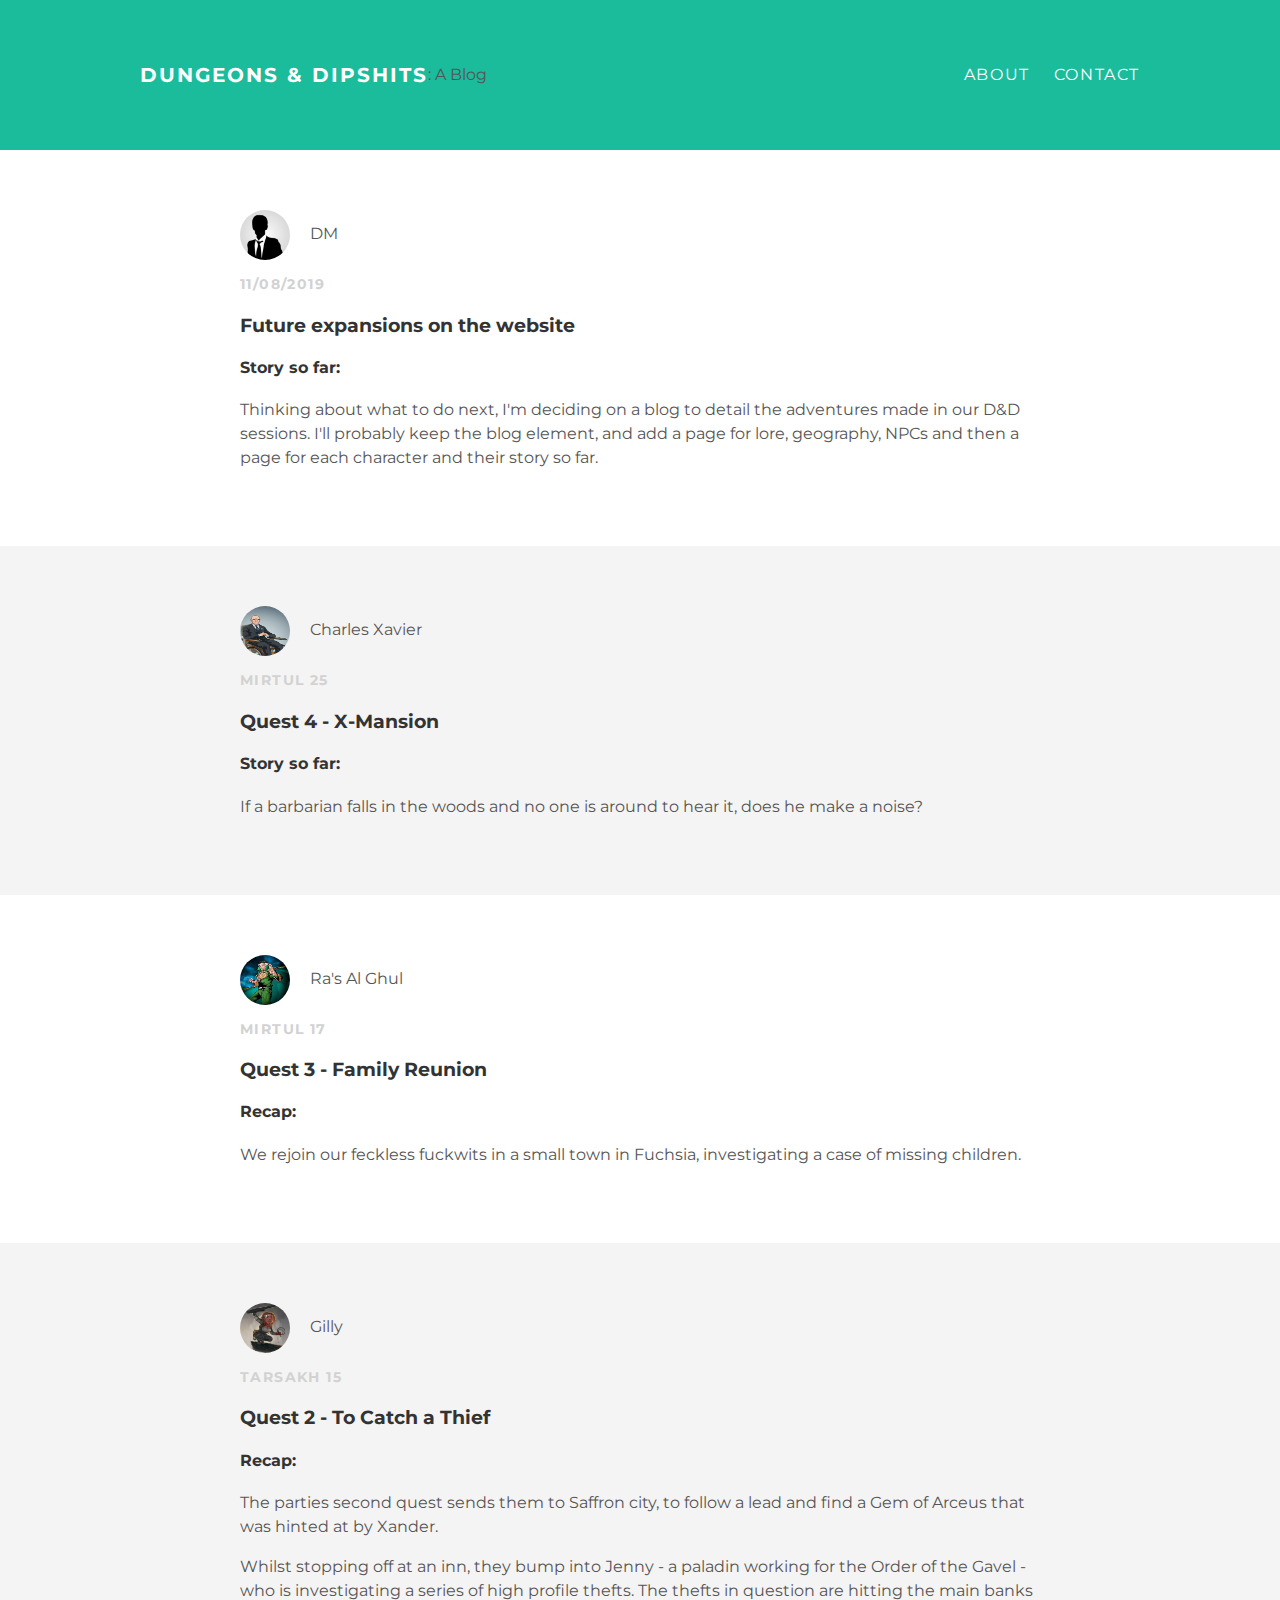
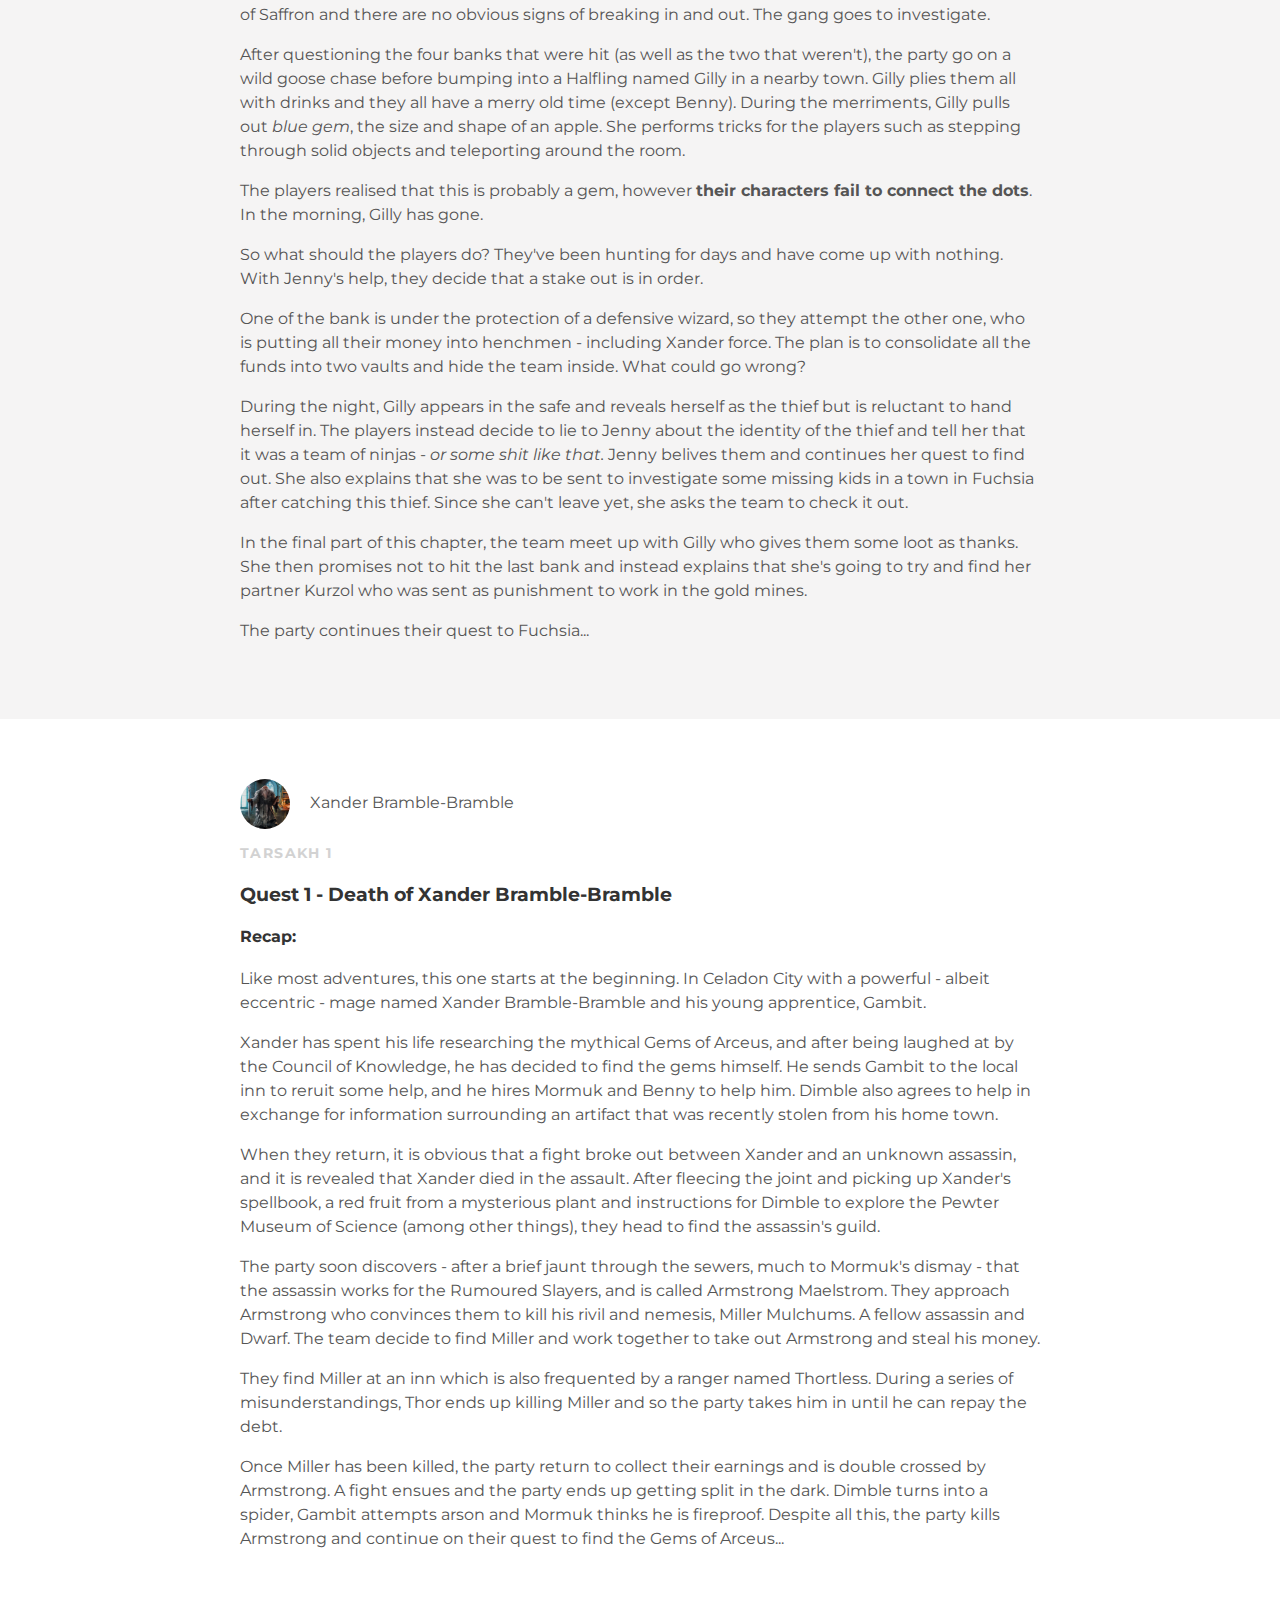
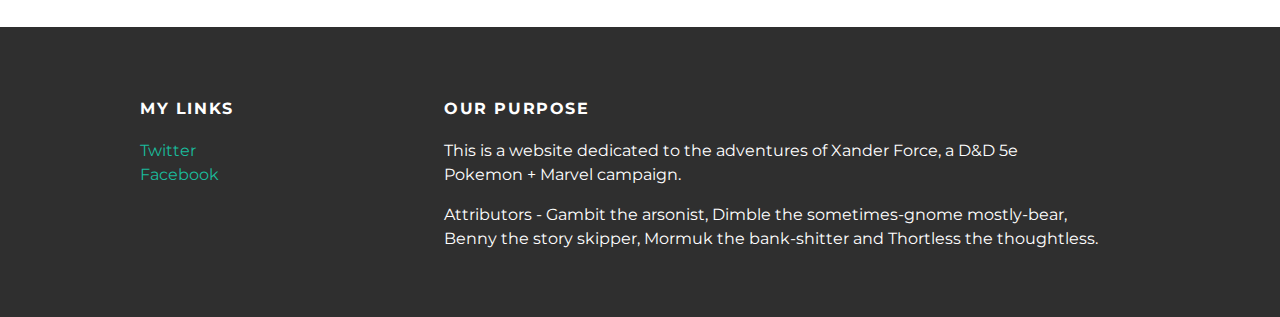
<file: index.html>
<!DOCTYPE html>
<html>

<head>
  <title>Dungeons & Dipshits</title>
  <link rel="stylesheet" type="text/css" href="style.css">
</head>

<body>

  <div id="header">
    <div class="container">
      <a id="header-title" href="index.html">Dungeons & Dipshits</a>: A Blog
      <ul id="header-nav">
        <li><a href="about.html">About</a></li>
        <li><a href="mailto:thomasrogers28@aol.com">Contact</a></li>
      </ul>
    </div>
  </div>

  <div id="content">

      <div class="post-container">
        <div class="post">
          <div class="post-author">
            <img src="avatar1.jpg">
            <span>DM</span>
          </div>
          <p class="post-date">11/08/2019</p>
          <h3 class="post-title">Future expansions on the website</h3>
          <h4 class="post-subtitle">Story so far:</h4>
          <div class="post-content">
            <p>Thinking about what to do next, I'm deciding on a blog to detail the adventures made in our D&D sessions.
              I'll probably keep the blog element, and add a page for lore, geography, NPCs and then a page for each character and their story so far.
              </p>
          </div>
        </div>
      </div>

    <div class="post-container">
      <div class="post">
        <div class="post-author">
          <img src="Charles.jpg">
          <span>Charles Xavier</span>
        </div>
        <p class="post-date">Mirtul 25</p>
        <h3 class="post-title">Quest 4 - X-Mansion</h3>
        <h4 class="post-subtitle">Story so far:</h4>
        <div class="post-content">
          <p>If a barbarian falls in the woods and no one is around to hear it, does he make a noise?</p>
        </div>
      </div>
    </div>

    <div class="post-container">
      <div class="post">
        <div class="post-author">
          <img src="AlGhul.jpg">
          <span>Ra's Al Ghul</span>
        </div>
        <p class="post-date">Mirtul 17</p>
        <h3 class="post-title">Quest 3 - Family Reunion</h3>
        <h4 class="post-subtitle">Recap:</h4>
        <div class="post-content">
          <p>We rejoin our feckless fuckwits in a small town in Fuchsia, investigating a case of missing children.</p>
        </div>
      </div>
    </div>

    <div class="post-container">
      <div class="post">
        <div class="post-author">
          <img src="Gilly.jpg">
          <span>Gilly</span>
        </div>
        <p class="post-date">Tarsakh 15</p>
        <h3 class="post-title">Quest 2 - To Catch a Thief</h3>
        <h4 class="post-subtitle">Recap:</h4>
        <div class="post-content">
          <p>The parties second quest sends them to Saffron city, to follow a lead and find a Gem of Arceus that was hinted at by Xander. </p>
          <p>Whilst stopping off at an inn, they bump into Jenny - a paladin working for the Order of the Gavel - who is investigating a series of high profile thefts.
             The thefts in question are hitting the main banks of Saffron and there are no obvious signs of breaking in and out. The gang goes to investigate.</p>
          <p>After questioning the four banks that were hit (as well as the two that weren't), the party go on a wild goose chase before bumping into a Halfling named Gilly in a nearby town.
             Gilly plies them all with drinks and they all have a merry old time (except Benny). During the merriments, Gilly pulls out <em>blue gem</em>, the size and shape of an apple.
             She performs tricks for the players such as stepping through solid objects and teleporting around the room.</p>
          <p>The players realised that this is probably a gem, however <b>their characters fail to connect the dots</b>. In the morning, Gilly has gone.</p>
          <p>So what should the players do? They've been hunting for days and have come up with nothing. With Jenny's help, they decide that a stake out is in order.</p>
          <p>One of the bank is under the protection of a defensive wizard, so they attempt the other one, who is putting all their money into henchmen - including Xander force.
            The plan is to consolidate all the funds into two vaults and hide the team inside. What could go wrong?</p>
          <p>During the night, Gilly appears in the safe and reveals herself as the thief but is reluctant to hand herself in.
             The players instead decide to lie to Jenny about the identity of the thief and tell her that it was a team of ninjas - <em>or some shit like that.</em>
             Jenny belives them and continues her quest to find out.
             She also explains that she was to be sent to investigate some missing kids in a town in Fuchsia after catching this thief.
             Since she can't leave yet, she asks the team to check it out.</p>
          <p>In the final part of this chapter, the team meet up with Gilly who gives them some loot as thanks.
             She then promises not to hit the last bank and instead explains that she's going to try and find her partner Kurzol who was sent as punishment to work in the gold mines.</p>
          <p>The party continues their quest to Fuchsia...</p>
        </div>
      </div>
    </div>

    <div class="post-container">
      <div class="post">
        <div class="post-author">
          <img src="Xander.jpg">
          <span>Xander Bramble-Bramble</span>
        </div>
        <p class="post-date">Tarsakh 1</p>
        <h3 class="post-title">Quest 1 - Death of Xander Bramble-Bramble</h3>
        <h4 class="post-subtitle">Recap:</h4>
        <div class="post-content">
          <p>Like most adventures, this one starts at the beginning. In Celadon City with a powerful - albeit eccentric - mage named Xander Bramble-Bramble and his young apprentice, Gambit.</p>
          <p>Xander has spent his life researching the mythical Gems of Arceus, and after being laughed at by the Council of Knowledge, he has decided to find the gems himself.
            He sends Gambit to the local inn to reruit some help, and he hires Mormuk and Benny to help him.
            Dimble also agrees to help in exchange for information surrounding an artifact that was recently stolen from his home town. </p>
          <p>When they return, it is obvious that a fight broke out between Xander and an unknown assassin, and it is revealed that Xander died in the assault.
            After fleecing the joint and picking up Xander's spellbook, a red fruit from a mysterious plant and instructions for Dimble to explore the Pewter Museum of Science (among other things), they head to find the assassin's guild.</p>
          <p>The party soon discovers - after a brief jaunt through the sewers, much to Mormuk's dismay - that the assassin works for the Rumoured Slayers, and is called Armstrong Maelstrom.
            They approach Armstrong who convinces them to kill his rivil and nemesis, Miller Mulchums. A fellow assassin and Dwarf.
            The team decide to find Miller and work together to take out Armstrong and steal his money.</p>
          <p>They find Miller at an inn which is also frequented by a ranger named Thortless.
            During a series of misunderstandings, Thor ends up killing Miller and so the party takes him in until he can repay the debt.</p>
          <p>Once Miller has been killed, the party return to collect their earnings and is double crossed by Armstrong.
            A fight ensues and the party ends up getting split in the dark. Dimble turns into a spider, Gambit attempts arson and Mormuk thinks he is fireproof.
            Despite all this, the party kills Armstrong and continue on their quest to find the Gems of Arceus...</p>
        </div>
      </div>
    </div>
  </div>

  <div id="footer">
    <div class="container">

      <div class="column">
        <h4>My Links</h4>
        <p>
          <a href="https://twitter.com/RogersThomas28">Twitter</a>
          <br>
          <a href="https://www.facebook.com/tom.rogers.92">Facebook</a>
        </p>
      </div>

      <div class="column">
        <h4>Our Purpose</h4>
        <p>This is a website dedicated to the adventures of Xander Force, a D&D 5e <br>Pokemon + Marvel campaign.</p>
        <p>Attributors - Gambit the arsonist, Dimble the sometimes-gnome mostly-bear, <br>
          Benny the story skipper, Mormuk the bank-shitter and Thortless the thoughtless.</p>
      </div>

    </div>
  </div>

</body>
</html>
</file>
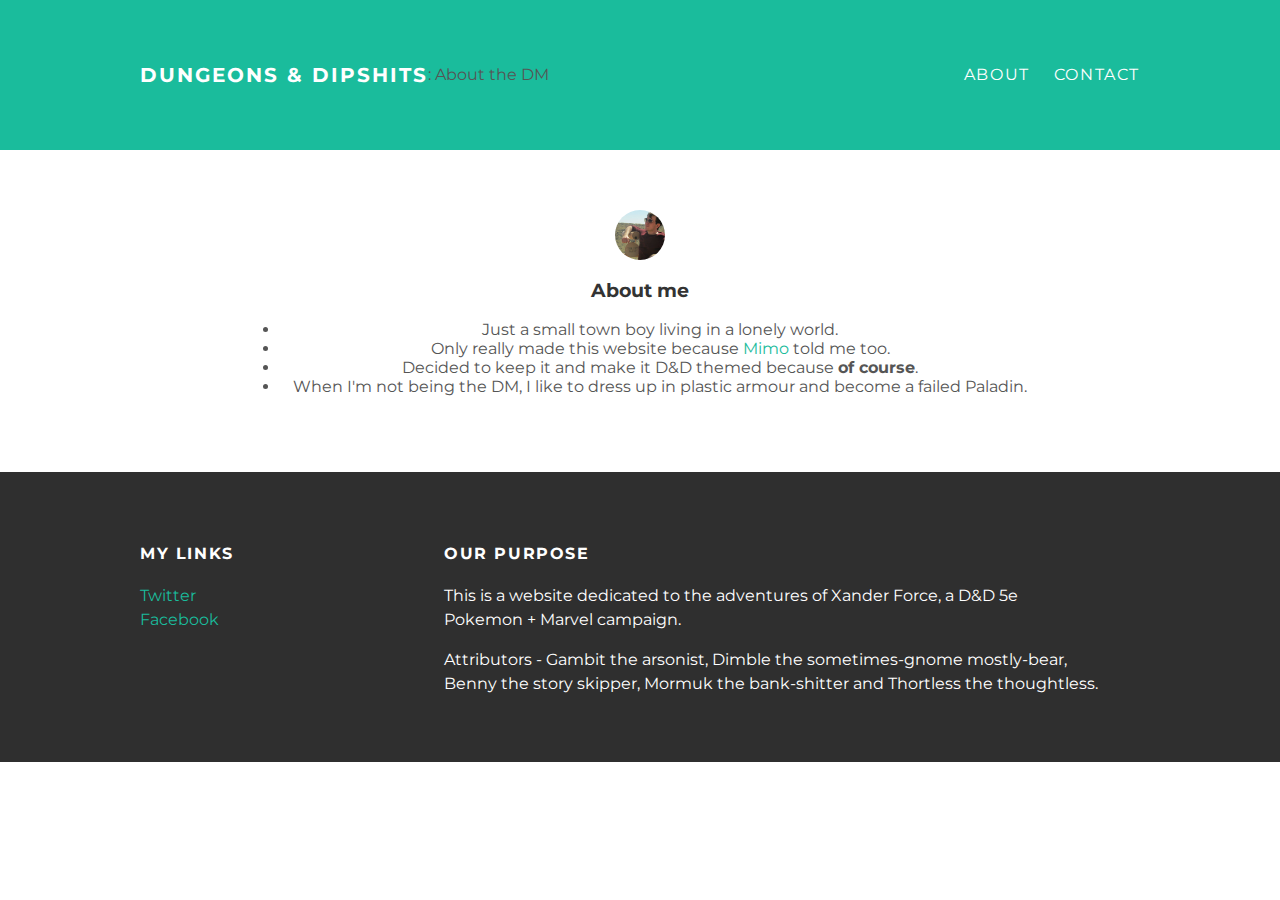
<file: about.html>
<!DOCTYPE html>
<html>

<head>
  <title>Dungeons & Dipshits</title>
  <link rel="stylesheet" type="text/css" href="style.css">
</head>

<body>

  <div id="header">
    <div class="container">
      <a id="header-title" href="index.html">Dungeons & Dipshits</a>: About the DM
      <ul id="header-nav">
        <li><a href="about.html">About</a></li>
        <li><a href="mailto:thomasrogers28@aol.com">Contact</a></li>
      </ul>
    </div>
  </div>

  <div id="content">
    <div class="container">
      <div class="about">
        <div class="about-author">
          <img src="me.jpg">
        </div>
        <h3 class="about-title">About me</h3>
        <div class="about-content">
          <ul>
            <li>Just a small town boy living in a lonely world.</li>
            <li>Only really made this website because <a href="https://getmimo.com">Mimo</a> told me too.</li>
            <li>Decided to keep it and make it D&D themed because <strong>of course</strong>.</li>
            <li>When I'm not being the DM, I like to dress up in plastic armour and become a failed Paladin.</li>
          </ul>
        </div>
      </div>
    </div>
  </div>

  <div id="footer">
    <div class="container">

      <div class="column">
        <h4>My Links</h4>
        <p>
          <a href="https://twitter.com/RogersThomas28">Twitter</a>
          <br>
          <a href="https://www.facebook.com/tom.rogers.92">Facebook</a>
        </p>
      </div>

      <div class="column">
        <h4>Our Purpose</h4>
        <p>This is a website dedicated to the adventures of Xander Force, a D&D 5e <br>Pokemon + Marvel campaign.</p>
        <p>Attributors - Gambit the arsonist, Dimble the sometimes-gnome mostly-bear, <br>
          Benny the story skipper, Mormuk the bank-shitter and Thortless the thoughtless.</p>
      </div>
    </div>
  </div>

</body>
</html>
</file>
<file: style.css>
@import url(http://fonts.googleapis.com/css?family=Montserrat:400,700);
body {
  color: #555;
  margin: 0;
  font-family: 'Montserrat', sans-serif;
}
#header {
  background-color: #1abc9c;
  height: 150px;
  line-height: 150px;
}
#header-title{
  display: block;
  float: left;
  font-size: 20px;
  font-weight: bold;
  margin-top: 0;
}
#header-nav{
  display: block;
  float: right;
  margin-top: 0;
}
#header-nav li {
  display: inline;
  padding-left: 20px;
}
.container{
  max-width: 1000px;
  margin: 0 auto;
}
#header a {
  color: white;
  text-decoration: none;
  text-transform: uppercase;
  letter-spacing: 0.1em;
}
#header a:hover {
  color: #222;
}
#footer {
  background-color: #2f2f2f;
  padding: 50px 0;
}
.column {
  min-width: 300px;
  display: inline-block;
  vertical-align: top;
}
#footer h4 {
  color: white;
  text-transform: uppercase;
  letter-spacing: 0.1em;
}
#footer p {
  color: white;
}
a {
  color: #1abc9c;
  text-decoration: none;
}
a:hover {
  color: #F6A623;
}
.post, .about {
  max-width: 800px;
  margin: 0 auto;
  padding: 60px 0;
}
.about {
  text-align: center;
}
.post-author img {
  width: 50px;
  height: 50px;
  vertical-align: middle;
  border-radius: 50%;
}
.about-author img {
  width: 50px;
  height: 50px;
  vertical-align: middle;
  border-radius: 50%;
}
.post-author span {
  margin-left: 16px;
}
.post-date {
  color: #D2D2D2;
  font-size: 14px;
  font-weight: bold;
  text-transform: uppercase;
  letter-spacing: 0.1em;
}
.post-container:nth-child(even) {
  background-color: #F5F4F4;
}
h1, h2, h3, h4 {
  color: #333;
}
p {
  line-height: 1.5;
}
</file>
